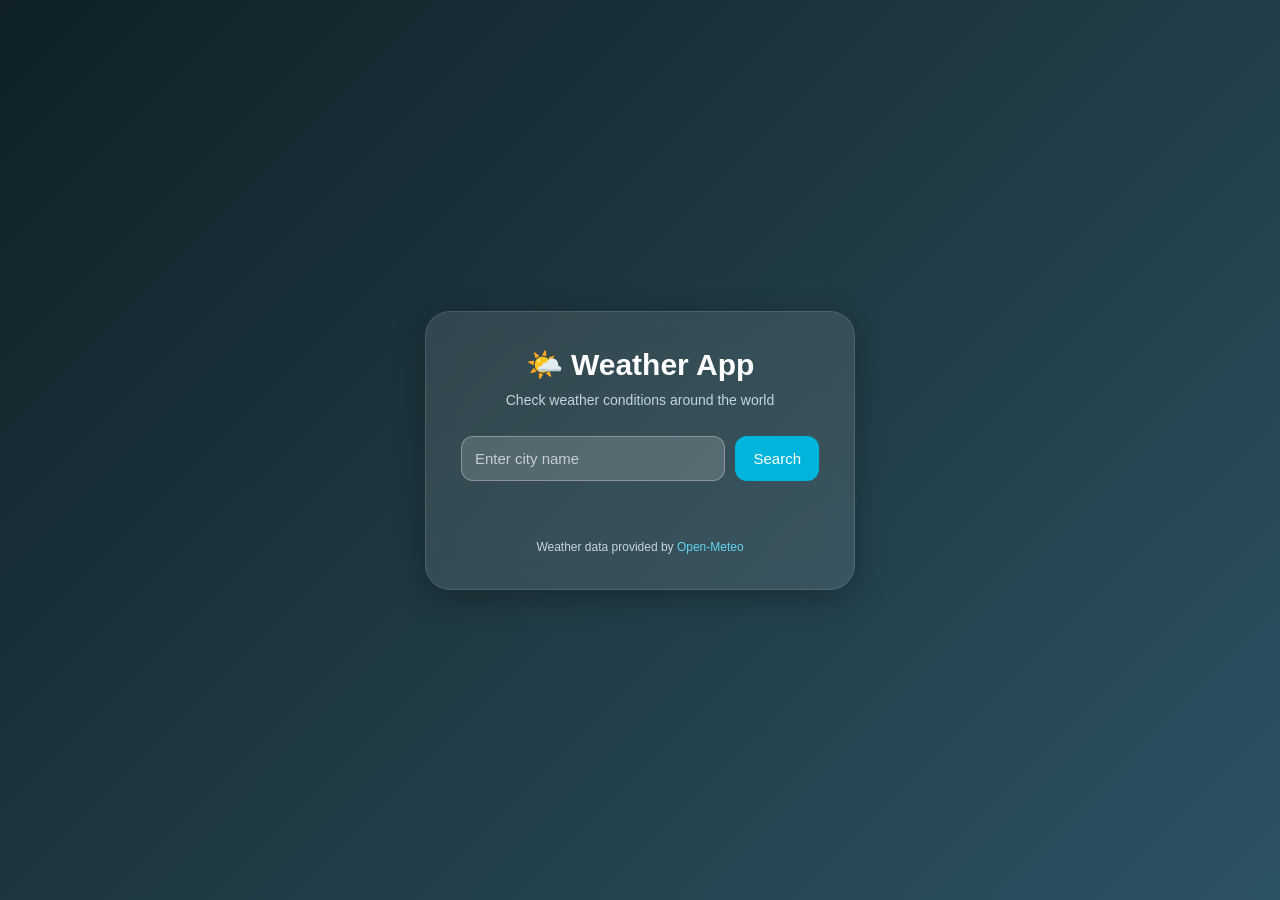
<file: index.html>
<!DOCTYPE html>
<html lang="en">
<head>
    <meta charset="UTF-8">
    <meta name="viewport" content="width=device-width, initial-scale=1.0">
    <meta name="description" content="Check real-time weather conditions for cities around the world.">
    <title>Advanced Weather App</title>
    <link rel="stylesheet" href="style.css">
    <script src="script.js" defer></script>
</head>
<body>

    <main class="container">
        <section class="weather-card">
            <h1>🌤️ Weather App</h1>
            <p class="subtitle">Check weather conditions around the world</p>

            <form id="weatherForm">
                <input
                    type="text"
                    id="cityInput"
                    placeholder="Enter city name"
                    autocomplete="off"
                    required
                >
                <button type="submit" id="searchButton">Search</button>
            </form>

            <p id="message" class="message" role="status" aria-live="polite"></p>

            <div id="weatherInfo" class="weather-info" hidden>
                <h2 id="cityName"></h2>
                <div id="weatherIcon" class="weather-icon"></div>
                <h3 id="temperature"></h3>
                <p id="description" class="description"></p>

                <div class="details">
                    <div class="detail-box">
                        <span>Humidity</span>
                        <h4 id="humidity"></h4>
                    </div>
                    <div class="detail-box">
                        <span>Wind Speed</span>
                        <h4 id="wind"></h4>
                    </div>
                </div>
                <p id="updatedTime" class="updated-time"></p>
            </div>

            <footer>
                Weather data provided by
                <a href="https://open-meteo.com/" target="_blank" rel="noopener">
                    Open-Meteo
                </a>
            </footer>
        </section>
    </main>

</body>
</html>
</file>
<file: style.css>
* {
    margin: 0;
    padding: 0;
    box-sizing: border-box;
    font-family: 'Poppins', Arial, sans-serif;
}

body {
    min-height: 100vh;
    display: flex;
    justify-content: center;
    align-items: center;
    padding: 25px;
    background: linear-gradient(135deg, #0f2027, #203a43, #2c5364);
}

.container {
    width: 100%;
    display: flex;
    justify-content: center;
    align-items: center;
}

.weather-card {
    width: 100%;
    max-width: 430px;
    padding: 35px;
    border-radius: 25px;
    background: rgba(255, 255, 255, 0.10);
    backdrop-filter: blur(15px);
    -webkit-backdrop-filter: blur(15px);
    box-shadow: 0 8px 32px rgba(0, 0, 0, 0.3);
    border: 1px solid rgba(255, 255, 255, 0.12);
    text-align: center;
    color: white;
}

h1 {
    font-size: 30px;
    margin-bottom: 10px;
}

.subtitle {
    color: #c5d5df;
    font-size: 14px;
    margin-bottom: 28px;
}

form {
    display: flex;
    gap: 10px;
    margin-bottom: 12px;
}

input {
    min-width: 0;
    flex: 1;
    padding: 13px;
    border: 1px solid rgba(255,255,255,0.3);
    outline: none;
    border-radius: 12px;
    font-size: 15px;
    background: rgba(255,255,255,0.16);
    color: white;
}

input::placeholder {
    color: #c3ced5;
}

input:focus {
    border-color: #00b4db;
}

button {
    padding: 12px 18px;
    border: none;
    border-radius: 12px;
    background: #00b4db;
    color: white;
    cursor: pointer;
    font-size: 15px;
    transition: 0.3s;
}

button:hover {
    background: #0083b0;
}

button:disabled {
    opacity: 0.6;
    cursor: not-allowed;
}

.message {
    min-height: 22px;
    font-size: 14px;
    color: #ffd166;
    margin: 10px 0;
}

.weather-info {
    margin-top: 15px;
}

.weather-info h2 {
    font-size: 25px;
}

.weather-icon {
    font-size: 85px;
    margin: 5px 0;
}

.weather-info h3 {
    font-size: 46px;
    margin: 5px 0;
}

.description {
    text-transform: capitalize;
    color: #e0eaf0;
    margin-bottom: 20px;
}

.details {
    display: flex;
    justify-content: space-between;
    gap: 12px;
    margin-top: 20px;
}

.detail-box {
    flex: 1;
    padding: 17px 10px;
    border-radius: 15px;
    background: rgba(255,255,255,0.15);
}

.detail-box span {
    font-size: 13px;
    color: #d2e1e9;
}

.detail-box h4 {
    font-size: 19px;
    margin-top: 8px;
}

.updated-time {
    margin-top: 18px;
    font-size: 12px;
    color: #c5d5df;
}

footer {
    margin-top: 25px;
    font-size: 12px;
    color: #c5d5df;
}

footer a {
    color: #62d5f2;
    text-decoration: none;
}

footer a:hover {
    text-decoration: underline;
}

[hidden] {
    display: none !important;
}

@media (max-width: 480px) {
    .weather-card {
        padding: 25px 18px;
    }

    h1 {
        font-size: 25px;
    }

    form {
        flex-direction: column;
    }

    button {
        width: 100%;
    }
}
</file>
